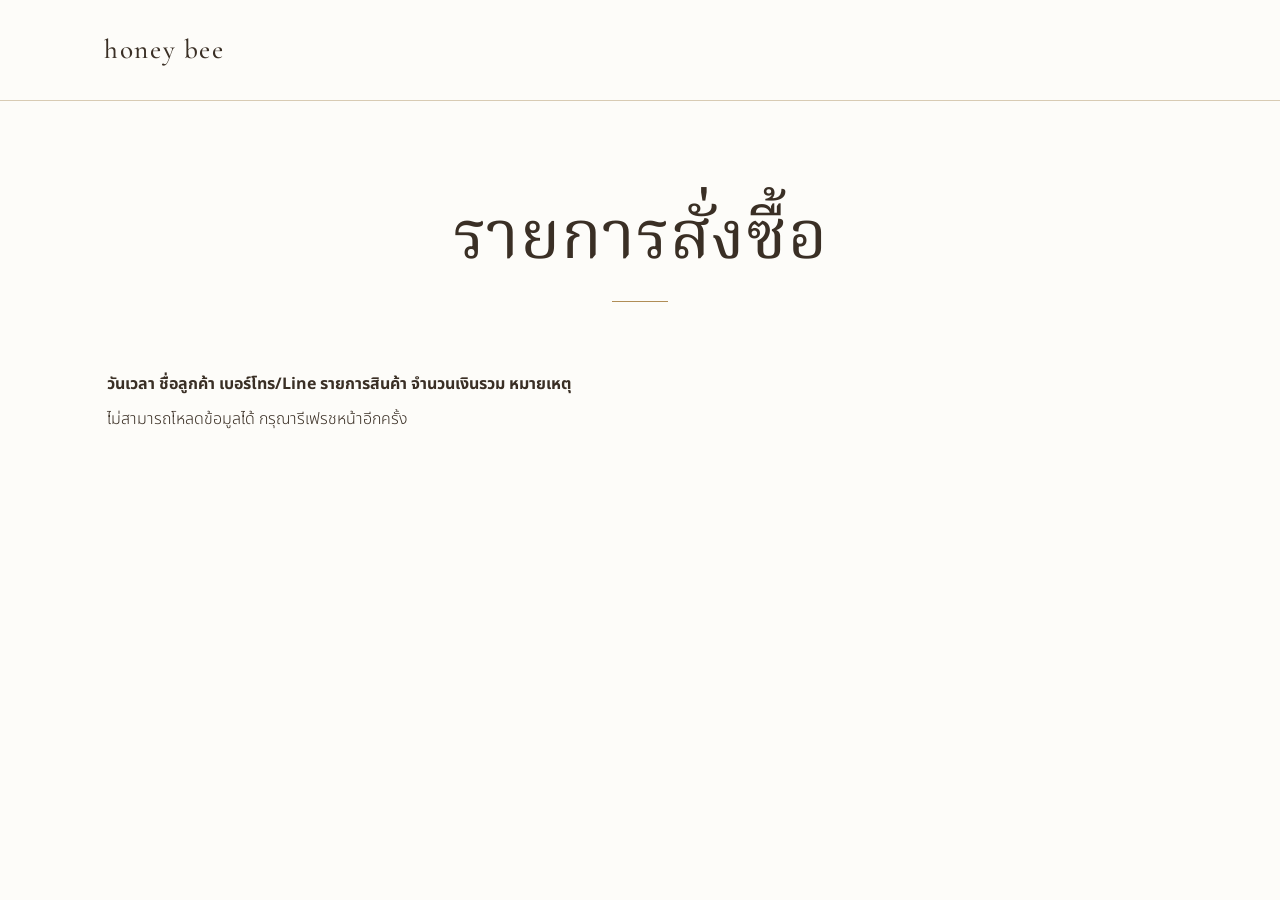
<file: admin.html>
<!DOCTYPE html>
<html lang="th">
<head>
  <meta charset="UTF-8">
  <meta name="viewport" content="width=device-width, initial-scale=1">
  <meta name="robots" content="noindex, nofollow">
  <title>รายการสั่งซื้อ | honey bee</title>
  <link rel="stylesheet" href="style.css">
</head>
<body>

  <header class="site-header">
    <div class="container">
      <a class="logo" href="index.html">honey bee</a>
    </div>
  </header>

  <main>
    <section class="section">
      <div class="container">
        <div class="section-head">
          <h1>รายการสั่งซื้อ</h1>
          <hr class="divider">
        </div>

        <div class="table-wrap">
          <table id="ordersTable">
            <thead>
              <tr>
                <th>วันเวลา</th>
                <th>ชื่อลูกค้า</th>
                <th>เบอร์โทร/Line</th>
                <th>รายการสินค้า</th>
                <th>จำนวนเงินรวม</th>
                <th>หมายเหตุ</th>
              </tr>
            </thead>
            <tbody></tbody>
          </table>
        </div>
      </div>
    </section>
  </main>

  <script src="script.js"></script>
</body>
</html>
</file>
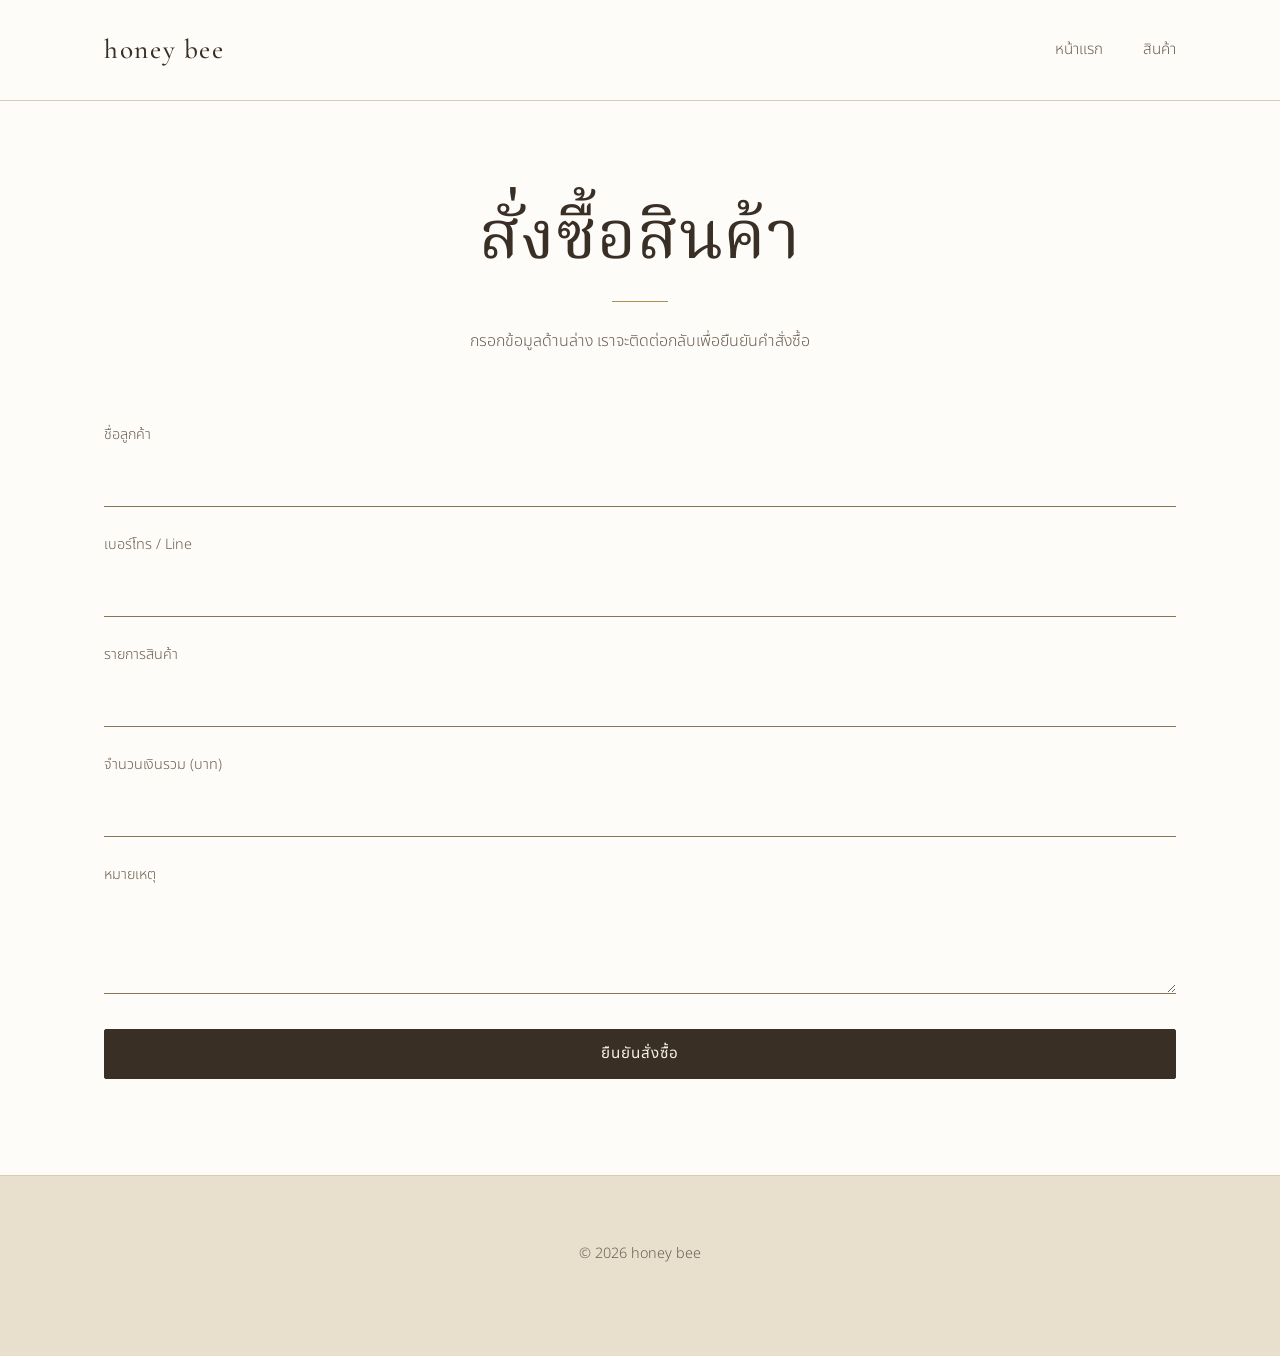
<file: order.html>
<!DOCTYPE html>
<html lang="th">
<head>
  <meta charset="UTF-8">
  <meta name="viewport" content="width=device-width, initial-scale=1">
  <title>สั่งซื้อสินค้า | honey bee</title>
  <link rel="stylesheet" href="style.css">
</head>
<body>

  <header class="site-header">
    <div class="container">
      <a class="logo" href="index.html">honey bee</a>
      <ul class="nav">
        <li><a href="index.html">หน้าแรก</a></li>
        <li><a href="product.html">สินค้า</a></li>
      </ul>
    </div>
  </header>

  <main>
    <section class="section">
      <div class="container">
        <div class="section-head">
          <h1>สั่งซื้อสินค้า</h1>
          <hr class="divider">
          <p>กรอกข้อมูลด้านล่าง เราจะติดต่อกลับเพื่อยืนยันคำสั่งซื้อ</p>
        </div>

        <form id="orderForm" class="order-form">
          <div class="form-group">
            <label for="customerName">ชื่อลูกค้า</label>
            <input type="text" id="customerName" name="customerName" autocomplete="name" required>
          </div>

          <div class="form-group">
            <label for="contact">เบอร์โทร / Line</label>
            <input type="text" id="contact" name="contact" autocomplete="tel" required>
          </div>

          <div class="form-group">
            <label for="items">รายการสินค้า</label>
            <input type="text" id="items" name="items" required>
          </div>

          <div class="form-group">
            <label for="total">จำนวนเงินรวม (บาท)</label>
            <input type="number" id="total" name="total" min="0" step="any" inputmode="decimal" required>
          </div>

          <div class="form-group">
            <label for="note">หมายเหตุ</label>
            <textarea id="note" name="note" rows="3"></textarea>
          </div>

          <button type="submit" class="btn btn--solid btn--block">ยืนยันสั่งซื้อ</button>
        </form>
      </div>
    </section>
  </main>

  <footer class="site-footer">
    <div class="container">
      <p>&copy; 2026 honey bee</p>
    </div>
  </footer>

  <script src="script.js"></script>
</body>
</html>
</file>
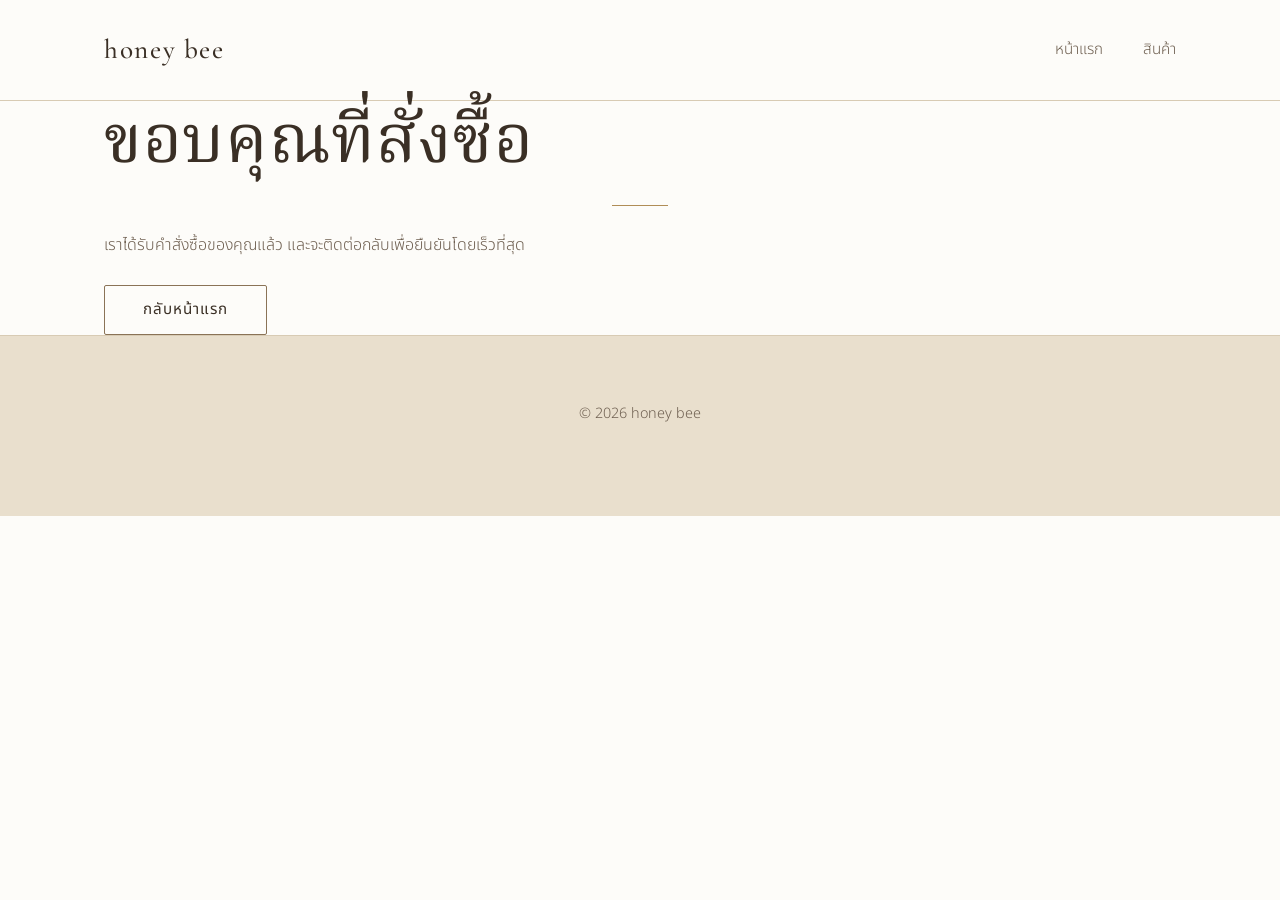
<file: thankyou.html>
<!DOCTYPE html>
<html lang="th">
<head>
  <meta charset="UTF-8">
  <meta name="viewport" content="width=device-width, initial-scale=1">
  <title>ขอบคุณที่สั่งซื้อ | honey bee</title>
  <link rel="stylesheet" href="style.css">
</head>
<body>

  <header class="site-header">
    <div class="container">
      <a class="logo" href="index.html">honey bee</a>
      <ul class="nav">
        <li><a href="index.html">หน้าแรก</a></li>
        <li><a href="product.html">สินค้า</a></li>
      </ul>
    </div>
  </header>

  <main>
    <section class="thankyou">
      <div class="container">
        <h1>ขอบคุณที่สั่งซื้อ</h1>
        <hr class="divider">
        <p>เราได้รับคำสั่งซื้อของคุณแล้ว และจะติดต่อกลับเพื่อยืนยันโดยเร็วที่สุด</p>
        <a class="btn" href="index.html">กลับหน้าแรก</a>
      </div>
    </section>
  </main>

  <footer class="site-footer">
    <div class="container">
      <p>&copy; 2026 honey bee</p>
    </div>
  </footer>

  <script src="script.js"></script>
</body>
</html>
</file>
<file: style.css>
/* ==========================================================
   honey bee — theme สำหรับทุกหน้า
   โทนพรีเมียม เรียบหรู มินิมอล | ขาว-ครีม-เบจเข้ม + ทองบรอนซ์อ่อน
   ========================================================== */

@import url("https://fonts.googleapis.com/css2?family=Cormorant+Garamond:wght@400;500;600&family=Noto+Serif+Thai:wght@300;400;500;600&family=Noto+Sans+Thai:wght@300;400;500&display=swap");

/* ---------- Design tokens ---------- */
:root {
  /* พื้นหลัง */
  --white: #fdfcf9;
  --cream: #f6f1e7;
  --beige: #e9dfcd;
  --beige-deep: #c9b89b;

  /* ตัวอักษร / เส้น (น้ำตาลเข้มนุ่มตา ไม่ใช้ดำสนิท) */
  --ink: #3a2f25;
  --ink-soft: #6e5f50;
  --line: #d8cbb4;
  --line-strong: #8a7357;

  /* สีเน้น: ทอง/บรอนซ์อ่อน */
  --gold: #b08d57;
  --gold-soft: #cdb583;
  --gold-deep: #8c6d3f;

  /* สีเน้นของสินค้า (ทุกสินค้าใช้ทองละมุน) */
  --product-accent: var(--gold);

  /* ฟอนต์ */
  --font-display: "Cormorant Garamond", "Noto Serif Thai", "Times New Roman", serif;
  --font-serif: "Noto Serif Thai", "Cormorant Garamond", Georgia, serif;
  --font-sans: "Noto Sans Thai", "Helvetica Neue", Arial, sans-serif;

  /* ระยะห่าง */
  --space-1: 0.5rem;
  --space-2: 1rem;
  --space-3: 1.5rem;
  --space-4: 2.5rem;
  --space-5: 4rem;
  --space-6: 6rem;
  --space-7: 9rem;

  --container: 1120px;
  --radius: 2px;
}

/* ---------- Reset ---------- */
*,
*::before,
*::after {
  box-sizing: border-box;
}

html {
  scroll-behavior: smooth;
  -webkit-text-size-adjust: 100%;
}

body {
  margin: 0;
  background: var(--white);
  color: var(--ink);
  font-family: var(--font-sans);
  font-weight: 300;
  font-size: 1rem;
  line-height: 1.9;
  -webkit-font-smoothing: antialiased;
}

img {
  display: block;
  max-width: 100%;
  height: auto;
}

a {
  color: inherit;
  text-decoration: none;
}

/* ---------- Typography ---------- */
h1,
h2,
h3,
h4 {
  margin: 0 0 var(--space-2);
  font-family: var(--font-display);
  font-weight: 500;
  line-height: 1.3;
  letter-spacing: 0.01em;
  color: var(--ink);
}

h1 {
  font-size: clamp(2.4rem, 5.5vw, 4.2rem);
  font-weight: 400;
  line-height: 1.2;
}

h2 {
  font-size: clamp(1.8rem, 3.5vw, 2.6rem);
}

h3 {
  font-size: 1.4rem;
}

p {
  margin: 0 0 var(--space-3);
  max-width: 62ch;
  color: var(--ink-soft);
}

.serif {
  font-family: var(--font-serif);
}

.text-center {
  text-align: center;
}

.text-center p {
  margin-left: auto;
  margin-right: auto;
}

/* ---------- Layout ---------- */
.container {
  width: 100%;
  max-width: var(--container);
  margin: 0 auto;
  padding: 0 var(--space-3);
}

.section {
  padding: var(--space-6) 0;
}

.section--cream {
  background: var(--cream);
}

.section--beige {
  background: var(--beige);
}

.section-head {
  margin-bottom: var(--space-5);
  text-align: center;
}

.section-head p {
  margin-left: auto;
  margin-right: auto;
}

/* เส้นแบ่งทองบางๆ */
.divider {
  width: 56px;
  height: 1px;
  margin: var(--space-3) auto;
  border: 0;
  background: var(--gold);
}

.divider--left {
  margin-left: 0;
}

/* ---------- Header / Nav ---------- */
.site-header {
  padding: var(--space-3) 0;
  background: var(--white);
  border-bottom: 1px solid var(--line);
}

.site-header .container {
  display: flex;
  align-items: center;
  justify-content: space-between;
  gap: var(--space-3);
}

.logo {
  font-family: var(--font-display);
  font-size: 1.7rem;
  font-weight: 500;
  letter-spacing: 0.06em;
  color: var(--ink);
}

.nav {
  display: flex;
  gap: var(--space-4);
  list-style: none;
  margin: 0;
  padding: 0;
}

.nav a {
  font-size: 0.95rem;
  color: var(--ink-soft);
  padding-bottom: 4px;
  border-bottom: 1px solid transparent;
  transition: color 0.3s ease, border-color 0.3s ease;
}

.nav a:hover,
.nav a:focus-visible {
  color: var(--ink);
  border-bottom-color: var(--gold);
}

/* ---------- Buttons ---------- */
.btn {
  display: inline-block;
  padding: 0.85rem 2.4rem;
  font-family: var(--font-sans);
  font-size: 0.95rem;
  font-weight: 400;
  letter-spacing: 0.06em;
  line-height: 1.4;
  color: var(--ink);
  background: transparent;
  border: 1px solid var(--line-strong);
  border-radius: var(--radius);
  cursor: pointer;
  transition: background-color 0.3s ease, color 0.3s ease, border-color 0.3s ease;
}

.btn:hover {
  background: var(--ink);
  border-color: var(--ink);
  color: var(--cream);
}

.btn--gold {
  border-color: var(--gold);
  color: var(--gold-deep);
}

.btn--gold:hover {
  background: var(--gold);
  border-color: var(--gold);
  color: var(--white);
}

.btn--solid {
  background: var(--ink);
  border-color: var(--ink);
  color: var(--cream);
}

.btn--solid:hover {
  background: var(--gold-deep);
  border-color: var(--gold-deep);
}

.btn--block {
  display: block;
  width: 100%;
  text-align: center;
}

/* ---------- Hero ---------- */
.hero {
  padding: var(--space-7) 0 var(--space-6);
  background: var(--cream);
  text-align: center;
}

.hero p {
  margin-left: auto;
  margin-right: auto;
  font-family: var(--font-serif);
  font-size: 1.1rem;
}

.hero .btn {
  margin-top: var(--space-3);
}

/* ---------- Product grid & cards ---------- */
.product-grid {
  display: grid;
  grid-template-columns: repeat(3, 1fr);
  gap: var(--space-5) var(--space-4);
}

.product-card {
  display: flex;
  flex-direction: column;
  background: transparent; /* ไม่ทาสีพื้นการ์ด */
  text-align: center;
}

.product-card__image {
  margin-bottom: var(--space-3);
  background: var(--cream);
  border: 1px solid var(--line);
  overflow: hidden;
}

.product-card__image img {
  width: 100%;
  aspect-ratio: 4 / 5;
  object-fit: cover;
  transition: transform 0.8s ease;
}

.product-card:hover .product-card__image img {
  transform: scale(1.03);
}

.product-card__name {
  margin-bottom: var(--space-1);
  font-size: 1.35rem;
}

/* จุดสีเน้นเล็กๆ ใต้ชื่อสินค้า */
.product-card__name::after {
  content: "";
  display: block;
  width: 6px;
  height: 6px;
  margin: var(--space-2) auto 0;
  border-radius: 50%;
  background: var(--product-accent);
}

.product-card__desc {
  margin: var(--space-2) auto var(--space-2);
  font-size: 0.95rem;
}

.product-card__price {
  margin-bottom: var(--space-3);
  font-family: var(--font-display);
  font-size: 1.5rem;
  font-weight: 500;
  color: var(--gold-deep);
}

.product-card .btn {
  margin-top: auto;
}

/* ไอคอน/จุดเน้นขนาดเล็กทั่วไป */
.accent-dot {
  display: inline-block;
  width: 6px;
  height: 6px;
  border-radius: 50%;
  background: var(--product-accent);
}

.accent-line {
  display: block;
  width: 32px;
  height: 1px;
  background: var(--product-accent);
}

.icon {
  color: var(--product-accent);
}

/* ---------- Features / ข้อความเด่น ---------- */
.feature-grid {
  display: grid;
  grid-template-columns: repeat(3, 1fr);
  gap: var(--space-4);
}

.feature {
  padding: var(--space-3) 0;
  border-top: 1px solid var(--line-strong);
}

.feature h3 {
  margin-top: var(--space-2);
}

/* ---------- Form (สำหรับสั่งซื้อ) ---------- */
.form-group {
  margin-bottom: var(--space-3);
}

label {
  display: block;
  margin-bottom: var(--space-1);
  font-size: 0.9rem;
  color: var(--ink-soft);
}

input,
select,
textarea {
  width: 100%;
  padding: 0.8rem 0;
  font-family: var(--font-sans);
  font-size: 1rem;
  font-weight: 300;
  color: var(--ink);
  background: transparent;
  border: 0;
  border-bottom: 1px solid var(--line-strong);
  border-radius: 0;
  transition: border-color 0.3s ease;
}

input:focus,
select:focus,
textarea:focus {
  outline: none;
  border-bottom-color: var(--gold);
}

/* ---------- Footer ---------- */
.site-footer {
  padding: var(--space-5) 0;
  background: var(--beige);
  border-top: 1px solid var(--line);
  text-align: center;
  font-size: 0.9rem;
  color: var(--ink-soft);
}

.site-footer p {
  margin-left: auto;
  margin-right: auto;
}

/* ---------- Accessibility ---------- */
:focus-visible {
  outline: 2px solid var(--gold-deep);
  outline-offset: 3px;
}

::selection {
  background: var(--gold-soft);
  color: var(--ink);
}

@media (prefers-reduced-motion: reduce) {
  html {
    scroll-behavior: auto;
  }

  *,
  *::before,
  *::after {
    transition: none !important;
    animation: none !important;
  }
}

/* ---------- Responsive ---------- */
@media (max-width: 960px) {
  .section {
    padding: var(--space-5) 0;
  }

  .hero {
    padding: var(--space-6) 0 var(--space-5);
  }

  .product-grid,
  .feature-grid {
    grid-template-columns: repeat(2, 1fr);
    gap: var(--space-4);
  }
}

@media (max-width: 640px) {
  :root {
    --space-5: 3rem;
    --space-6: 4rem;
    --space-7: 5.5rem;
  }

  .container {
    padding: 0 var(--space-3);
  }

  .site-header .container {
    flex-direction: column;
    gap: var(--space-2);
  }

  .nav {
    gap: var(--space-3);
  }

  .product-grid,
  .feature-grid {
    grid-template-columns: 1fr;
  }

  .section-head {
    margin-bottom: var(--space-4);
  }

  .btn {
    width: 100%;
    text-align: center;
  }
}
</file>
